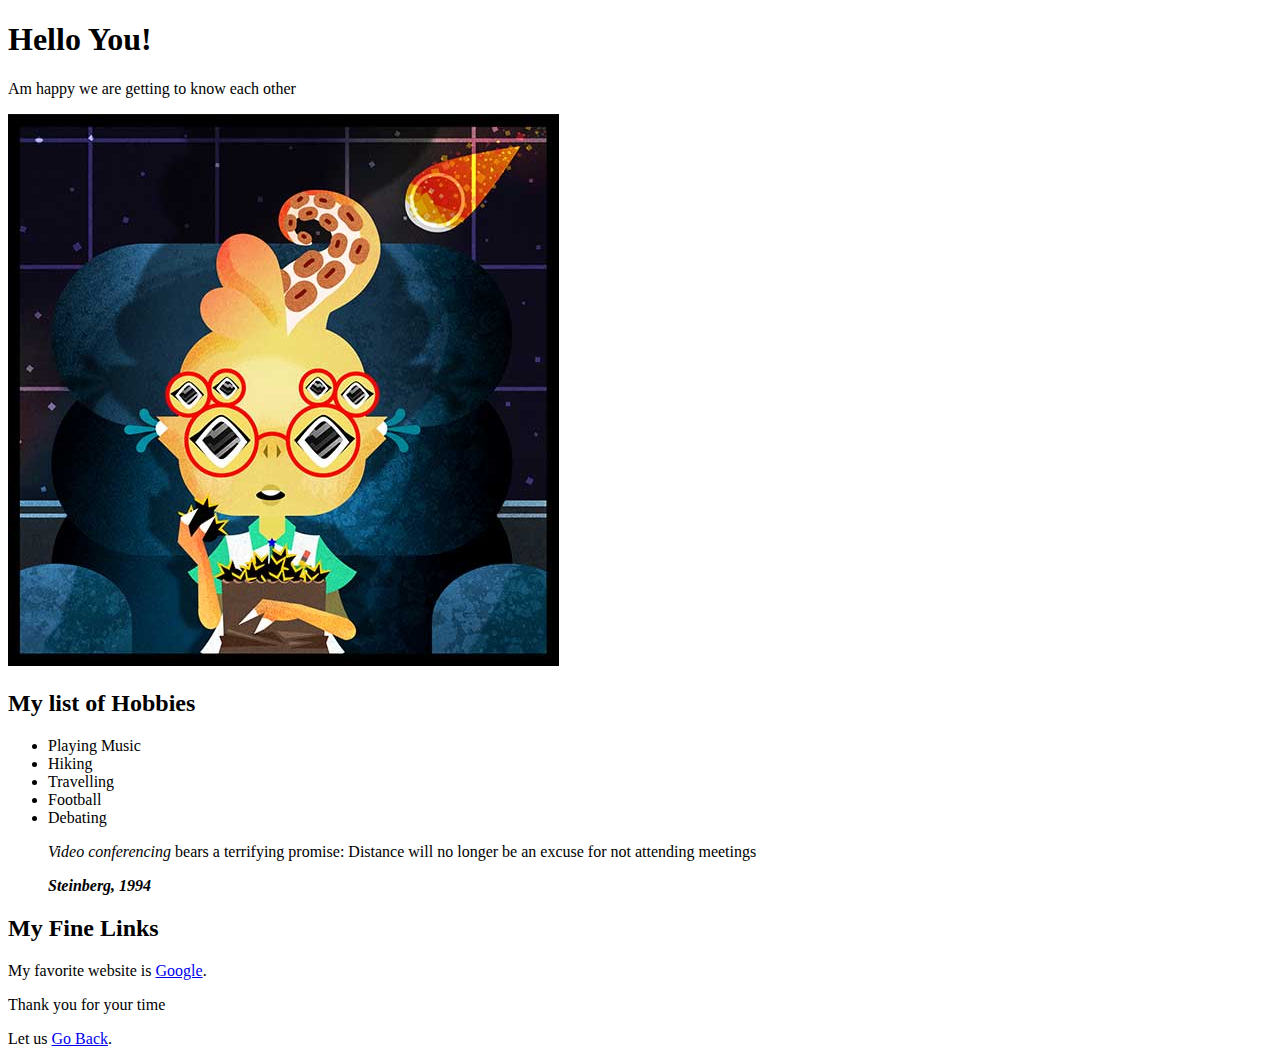
<file: HTML/about.html>
<!DOCTYPE html>
<html lang="en">
<head>
    <meta charset="UTF-8">
    <meta http-equiv="X-UA-Compatible" content="IE=edge">
    <meta name="viewport" content="width=device-width, initial-scale=1.0">
    <title>About Page</title>
</head>
<body>
    <h1>Hello You!</h1>
    <p>Am happy we are getting to know each other</p>

    <img src="images/img1.jpg" alt="Alien Eating popcorn" title="Alien Eating Popcorn">

    <h2>
        My list of Hobbies
    </h2>
    <ul>
        <li>Playing Music</li>
        <li>Hiking</li>
        <li>Travelling</li>
        <li>Football</li>
        <li>Debating</li>
    </ul>

    <blockquote>
        <p>
            <em>Video conferencing</em> bears a terrifying promise: Distance will no longer be an excuse for not attending meetings
        </p>
        <cite>
            <strong>Steinberg, 1994</strong>
        </cite>
    </blockquote>

    <h2>My Fine Links</h2>
    <p>
        My favorite website is <a href="https://www.google.com/" target="_blank">Google</a>.
    </p>

    <p>Thank you for your time</p>
    <p>
        Let us <a href="index.html">Go Back<a>.
    </p>
</body>
</html>
</file>
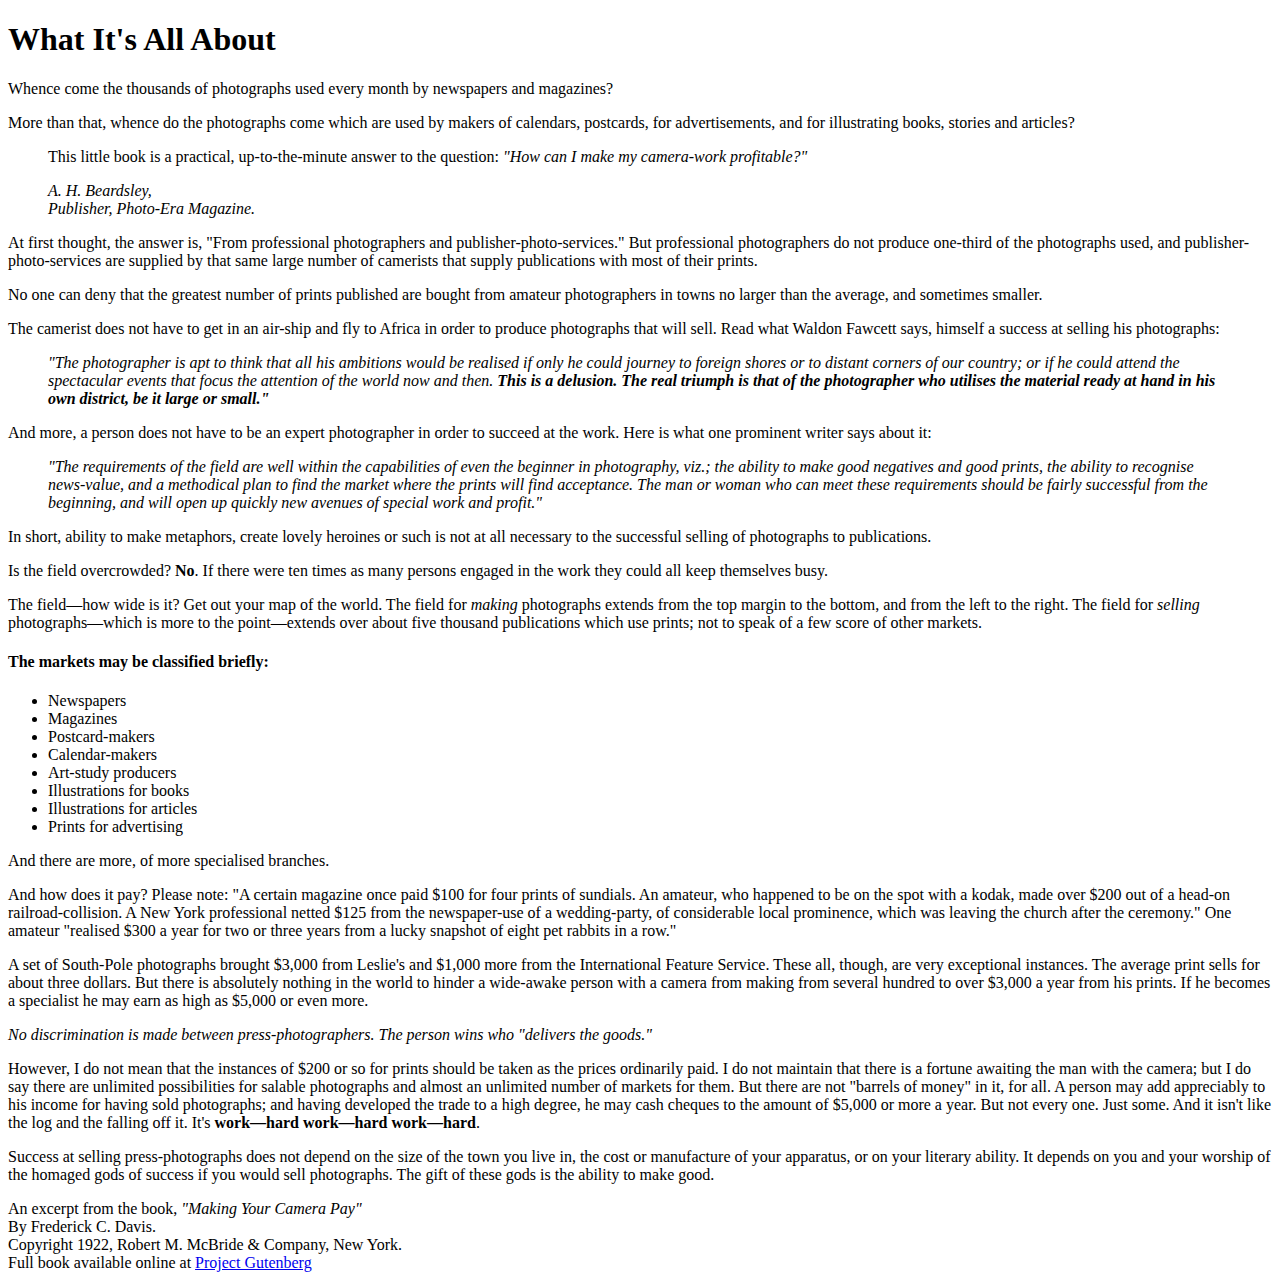
<file: HTML/book.html>
<!DOCTYPE html>
<html lang="en">
<head>
    <meta charset="UTF-8">
    <meta http-equiv="X-UA-Compatible" content="IE=edge">
    <meta name="viewport" content="width=device-width, initial-scale=1.0">
    <title>Book Excerpt</title>
</head>
<body>
<h1>What It's All About</h1>

<p>
    Whence come the thousands of photographs used every month by newspapers and magazines?
</p>

<p>
    More than that, whence do the photographs come which are used by makers of calendars, postcards, for advertisements, and for illustrating books, stories and articles?
</p>

<blockquote>
    <p>
        This little book is a practical, up-to-the-minute answer to the question: <em>"How can I make my camera-work profitable?"</em>
    </p>
    <cite>
        A. H. Beardsley,<br>
        Publisher, Photo-Era Magazine.
    </cite>
</blockquote>

<p>
    At first thought, the answer is, "From professional photographers and publisher-photo-services." But professional photographers do not produce one-third of the photographs used, and publisher-photo-services are supplied by that same large number of camerists that supply publications with most of their prints.
</p>

<p>
    No one can deny that the greatest number of prints published are bought from amateur photographers in towns no larger than the average, and sometimes smaller.
</p>

<p>
    The camerist does not have to get in an air-ship and fly to Africa in order to produce photographs that will sell. Read what Waldon Fawcett says, himself a success at selling his photographs:
</p>

<blockquote>
    <cite>
        "The photographer is apt to think that all his ambitions would be realised if only he could journey to foreign shores or to distant corners of our country; or if he could attend the spectacular events that focus the attention of the world now and then. <strong>This is a delusion. The real triumph is that of the photographer who utilises the material ready at hand in his own district, be it large or small."</strong>
    </cite>
</blockquote>

<p>
    And more, a person does not have to be an expert photographer in order to succeed at the work. Here is what one prominent writer says about it:
</p>

<blockquote>
    <cite>
        "The requirements of the field are well within the capabilities of even the beginner in photography, viz.; the ability to make good negatives and good prints, the ability to recognise news-value, and a methodical plan to find the market where the prints will find acceptance. The man or woman who can meet these requirements should be fairly successful from the beginning, and will open up quickly new avenues of special work and profit."
    </cite>
</blockquote>

<p>
    In short, ability to make metaphors, create lovely heroines or such is not at all necessary to the successful selling of photographs to publications.
</p>

<p>
    Is the field overcrowded? <strong>No</strong>. If there were ten times as many persons engaged in the work they could all keep themselves busy.
</p>

<p>
    The field—how wide is it? Get out your map of the world. The field for <em>making</em> photographs extends from the top margin to the bottom, and from the left to the right. The field for <em>selling</em> photographs—which is more to the point—extends over about five thousand publications which use prints; not to speak of a few score of other markets.
</p>

<h4>
    The markets may be classified briefly:
</h4>
<ul>
    <li>Newspapers</li>
    <li>Magazines</li>
    <li>Postcard-makers</li>
    <li>Calendar-makers</li>
    <li>Art-study producers</li>
    <li>Illustrations for books</li>
    <li>Illustrations for articles</li>
    <li>Prints for advertising</li>
</ul>
<p>And there are more, of more specialised branches.</p>

<p>
    And how does it pay? Please note: "A certain magazine once paid $100 for four prints of sundials. An amateur, who happened to be on the spot with a kodak, made over $200 out of a head-on railroad-collision. A New York professional netted $125 from the newspaper-use of a wedding-party, of considerable local prominence, which was leaving the church after the ceremony." One amateur "realised $300 a year for two or three years from a lucky snapshot of eight pet rabbits in a row."
</p>

<p>
    A set of South-Pole photographs brought $3,000 from Leslie's and $1,000 more from the International Feature Service. These all, though, are very exceptional instances. The average print sells for about three dollars. But there is absolutely nothing in the world to hinder a wide-awake person with a camera from making from several hundred to over $3,000 a year from his prints. If he becomes a specialist he may earn as high as $5,000 or even more.
</p>

<p>
    <em> No discrimination is made between press-photographers. The person wins who "delivers the goods."</em>
</p>

<p>
    However, I do not mean that the instances of $200 or so for prints should be taken as the prices ordinarily paid. I do not maintain that there is a fortune awaiting the man with the camera; but I do say there are unlimited possibilities for salable photographs and almost an unlimited number of markets for them. But there are not "barrels of money" in it, for all. A person may add appreciably to his income for having sold photographs; and having developed the trade to a high degree, he may cash cheques to the amount of $5,000 or more a year. But not every one. Just some. And it isn't like the log and the falling off it. It's <strong>work—hard work—hard work—hard</strong>.
</p>

<p>
    Success at selling press-photographs does not depend on the size of the town you live in, the cost or manufacture of your apparatus, or on your literary ability. It depends on you and your worship of the homaged gods of success if you would sell photographs. The gift of these gods is the ability to make good.
</p>

<footer>
    An excerpt from the book, <cite>"Making Your Camera Pay"</cite><br> 
    By Frederick C. Davis. <br> 
    Copyright 1922, Robert M. McBride & Company, New York. <br> 
    Full book available online at <a href="https://www.gutenberg.org/files/35709/35709-h/35709-h.htm" target="_blank">Project Gutenberg</a>
</footer>
</body>
</html>
</file>
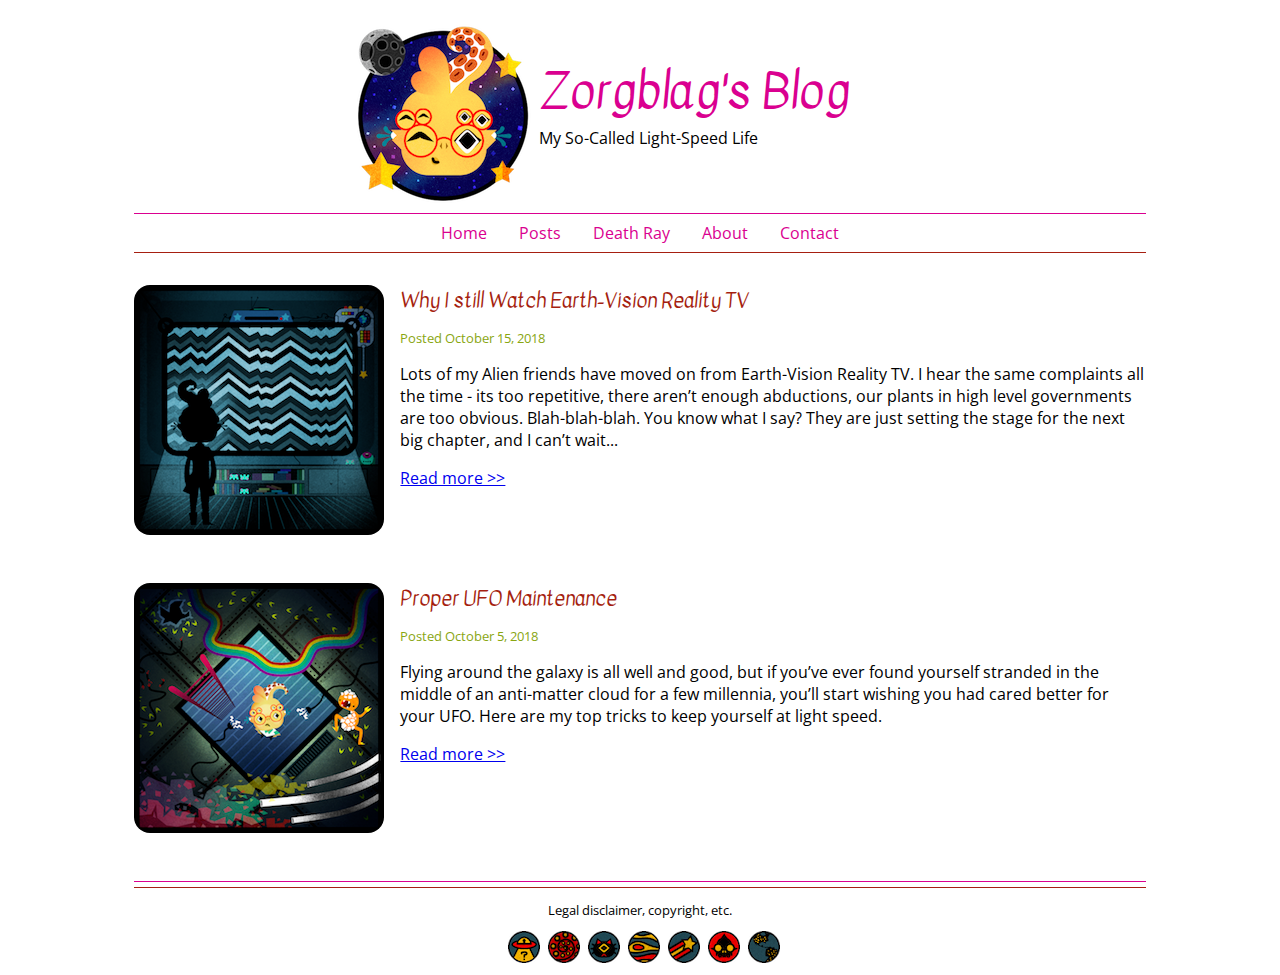
<file: CSS/3-layout/blog-begin/blog.html>
<!DOCTYPE html>
<html lang="en">
<head>
	<meta charset="UTF-8">
	<title>Alien Blog</title>
	 <link href="https://fonts.googleapis.com/css?family=Kavivanar|Open+Sans" rel="stylesheet"> 
	 <link href="css/styles.css" rel="stylesheet">
</head>
<body>
	<div class="wrapper">
		<header>
			<div class="leftheader">
				<a href="/"><img src="img/logo.png" alt="Zorgblag's Blog. Click for home. "></a>
			</div>
			<div class="rightheader">
				<h1>Zorgblag's Blog</h1>
				<p>My So-Called Light-Speed Life</p>
			</div>
		</header>
		<nav>
			<ul>
				<li><a href="#">Home</a></li>
				<li><a href="#">Posts</a></li>
				<li><a href="#">Death Ray</a></li>
				<li><a href="#">About</a></li>
				<li><a href="#">Contact</a></li>
			</ul>
		</nav>
		<section>
			<article>
				<img src="img/blog1.png" alt="Earth-Vision Reality TV. ">
				<h2>Why I still Watch Earth-Vision Reality TV</h2>
				<p class="posted">Posted October 15, 2018</p>
				<p>Lots of my Alien friends have moved on from Earth-Vision Reality TV. I hear the same complaints all the time - its too repetitive, there aren’t enough abductions, our plants in high level governments are too obvious. Blah-blah-blah. You know what I say? They are just setting the stage for the next big chapter, and I can’t wait...</p>
				<p><a href="blog1.html">Read more >> </a></p>
			</article>
			<article>
				<img src="img/blog2.png" alt="Proper UFO Maintenance. ">
					<h2>Proper UFO Maintenance</h2>
					<p class="posted">Posted October 5, 2018</p>
					<p>Flying around the galaxy is all well and good, but if you’ve ever found yourself stranded in the middle of an anti-matter cloud for a few millennia, you’ll start wishing you had cared better for your UFO. Here are my top tricks to keep yourself at light speed.</p>
					<p><a href="blog2.html">Read more >> </a></p>
			</article>
		</section>
		<footer>
			<p>Legal disclaimer, copyright, etc.</p>
			<ul>
				<li><a href="#"><img src="img/icon1.png" alt="Social Media 1."></a></li>
				<li><a href="#"><img src="img/icon2.png" alt="Social Media 2."></a></li>
				<li><a href="#"><img src="img/icon3.png" alt="Social Media 3."></a></li>
				<li><a href="#"><img src="img/icon4.png" alt="Social Media 4."></a></li>
				<li><a href="#"><img src="img/icon5.png" alt="Social Media 5."></a></li>
				<li><a href="#"><img src="img/icon6.png" alt="Social Media 6."></a></li>
				<li><a href="#"><img src="img/icon7.png" alt="Social Media 7."></a></li>
			</ul>
		</footer>
	</div>
</body>
</html>
</file>
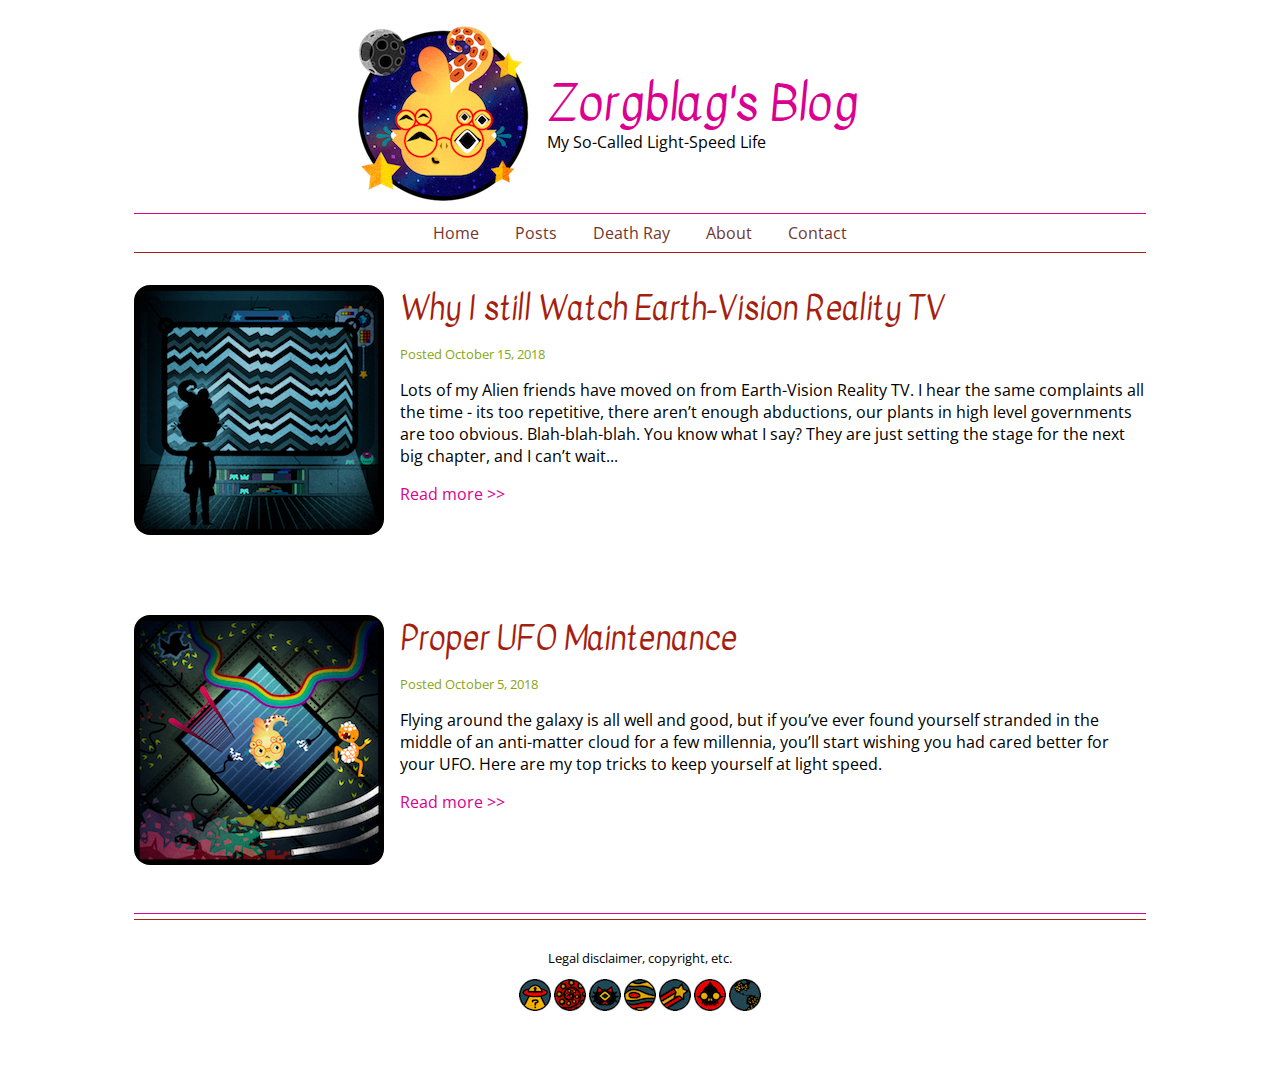
<file: CSS/3-layout/blog-end/blog.html>
<!DOCTYPE html>
<html lang="en">
<head>
	<meta charset="UTF-8">
	<title>Alien Blog</title>
	 <link href="https://fonts.googleapis.com/css?family=Kavivanar|Open+Sans" rel="stylesheet"> 
	 <link href="css/styles.css" rel="stylesheet">
</head>
<body>
	<div class="wrapper">
		<header>
			<div class="leftheader">
				<a href="/"><img src="img/logo.png" alt="Zorgblag's Blog. Click for home. "></a>
			</div>
			<div class="rightheader">
				<h1>Zorgblag's Blog</h1>
				<p>My So-Called Light-Speed Life</p>
			</div>
		</header>
		<nav>
			<ul>
				<li><a href="#">Home</a></li>
				<li><a href="#">Posts</a></li>
				<li><a href="#">Death Ray</a></li>
				<li><a href="#">About</a></li>
				<li><a href="#">Contact</a></li>
			</ul>
		</nav>
		<section>
			<article>
				<img src="img/blog1.png" alt="Earth-Vision Reality TV. ">
				<h2>Why I still Watch Earth-Vision Reality TV</h2>
				<p class="posted">Posted October 15, 2018</p>
				<p>Lots of my Alien friends have moved on from Earth-Vision Reality TV. I hear the same complaints all the time - its too repetitive, there aren’t enough abductions, our plants in high level governments are too obvious. Blah-blah-blah. You know what I say? They are just setting the stage for the next big chapter, and I can’t wait...</p>
				<p><a href="blog1.html">Read more >> </a></p>
			</article>
			<article>
				<img src="img/blog2.png" alt="Proper UFO Maintenance. ">
				<h2>Proper UFO Maintenance</h2>
				<p class="posted">Posted October 5, 2018</p>
				<p>Flying around the galaxy is all well and good, but if you’ve ever found yourself stranded in the middle of an anti-matter cloud for a few millennia, you’ll start wishing you had cared better for your UFO. Here are my top tricks to keep yourself at light speed.</p>
				<p><a href="blog2.html">Read more >> </a></p>
			</article>
		</section>
		<footer>
			<p>Legal disclaimer, copyright, etc.</p>
			<ul>
				<li><a href="#"><img src="img/icon1.png" alt="Social Media 1."></a></li>
				<li><a href="#"><img src="img/icon2.png" alt="Social Media 2."></a></li>
				<li><a href="#"><img src="img/icon3.png" alt="Social Media 3."></a></li>
				<li><a href="#"><img src="img/icon4.png" alt="Social Media 4."></a></li>
				<li><a href="#"><img src="img/icon5.png" alt="Social Media 5."></a></li>
				<li><a href="#"><img src="img/icon6.png" alt="Social Media 6."></a></li>
				<li><a href="#"><img src="img/icon7.png" alt="Social Media 7."></a></li>
			</ul>
		</footer>
	</div>
</body>
</html>
</file>
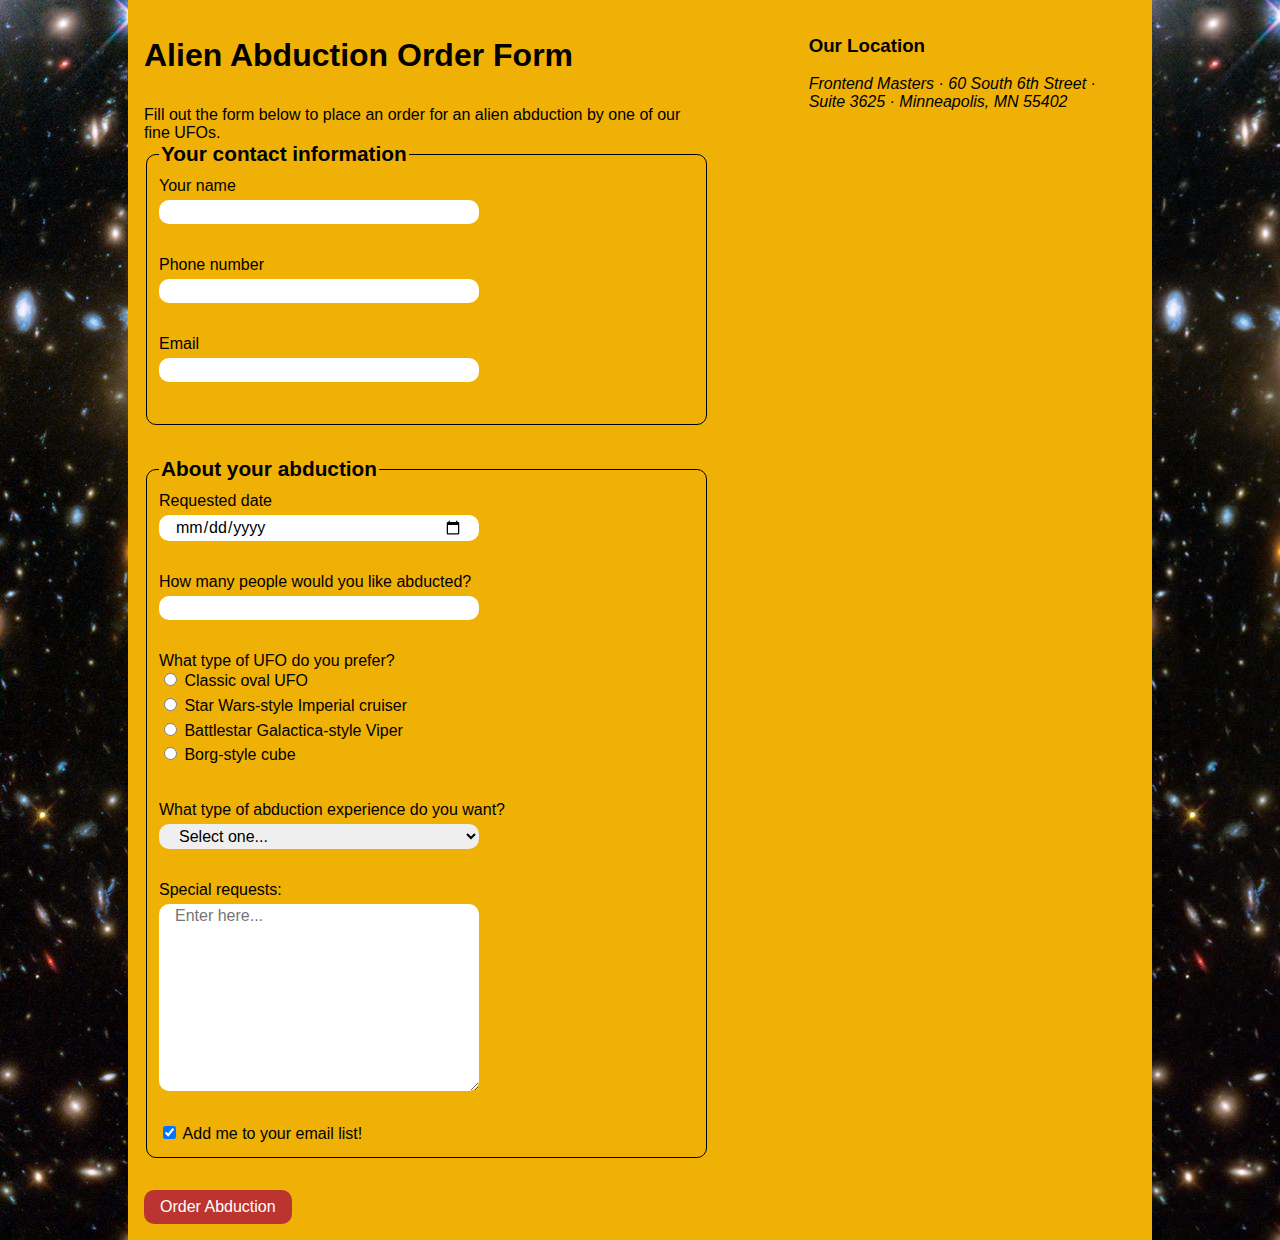
<file: HTML/4-forms/begin/forms.html>
<!DOCTYPE html>
<html lang="en">
<head>
	<meta charset="UTF-8">
	<title>Alien Abduction Order Form</title>
	<link href="css/forms.css" rel="stylesheet">
</head>
<body>
	<div class="wrapper">
		<section>
			<h1>Alien Abduction Order Form</h1>
			<p>Fill out the form below to place an order for an alien abduction by one of our fine UFOs.</p>
			<form action="https://e3vwdl4bpd.execute-api.us-west-2.amazonaws.com/default/API2SES
			" method="post">
				<input type="hidden" id="myhidden" name="send_to" value="kitayimike@gmail.com">
				<fieldset>
					<legend>Your contact information</legend>
					<label for="name">Your name </label>
					<input type="text" id="name" name="name">
					<label for="phone">Phone number</label>
					<input type="tel" id="phone" name="phone">
					<label for="email">Email</label>
					<input type="email" id="email" name="email">
				</fieldset>
				<fieldset>
					<legend>About your abduction </legend>
					<label for="date">Requested  date</label>
					<input type="date" id="date" name="date">
					<label for="qty">How many people would you like abducted?</label>
					<input type="number" id="qty" name="qty" min="1" max="10">
					<p>What type of UFO do you prefer?</p>
							<label><input type="radio" value="classic" name="ufotype"> Classic oval UFO </label>
							<label><input type="radio" value="Star" name="ufotype"> Star Wars-style Imperial cruiser </label>
							<label><input type="radio" value="Battlestar" name="ufotype"> Battlestar Galactica-style Viper </label>
							<label><input type="radio" value="Borg" name="ufotype"> Borg-style cube </label>
					<label for="abtype">What type of abduction experience do you want?</label>
						<select id="abtype" name="abtype">
							<option selected>Select one...</option>
							<option value="tour">Tour of the solar system</option>
							<option value="dinner">Alien dinner and discussion</option>
							<option value="dance">Alien dance lessons</option>
							<option value="whale">Whale watching</option>
						</select>
					<label for="comments">Special requests:</label>
					<textarea name="comments" id="comments" cols="30" rows="10" placeholder="Enter here..."></textarea>
					<label><input type="checkbox" name="subscribe" value="subscribe" checked> Add me to your email list!</label>
				</fieldset>
				<button type="submit">Order Abduction</button>
			</form>				
		</section>
		<aside>
			<h3>Our Location</h3>
			<address>
				Frontend Masters &middot;
				60 South 6th Street &middot;
				Suite 3625 &middot;
				Minneapolis, MN 55402
			</address>
			<iframe src="https://www.google.com/maps/embed?pb=!1m18!1m12!1m3!1d2822.318870584963!2d-93.27089260000005!3d44.977833100000005!2m3!1f0!2f0!3f0!3m2!1i1024!2i768!4f13.1!3m3!1m2!1s0x52b3329a75fc44b3%3A0xab6d15df00205abb!2s60%20South%206th%20St%2C%20Minneapolis%2C%20MN%2055402%2C%20USA!5e0!3m2!1sen!2ske!4v1673221332427!5m2!1sen!2ske" width="400" height="300" style="border:0;" allowfullscreen="" loading="lazy" referrerpolicy="no-referrer-when-downgrade"></iframe>
		</aside>
	</div>
	<script src="js/forms.js"></script>
</body>
</html>
</file>
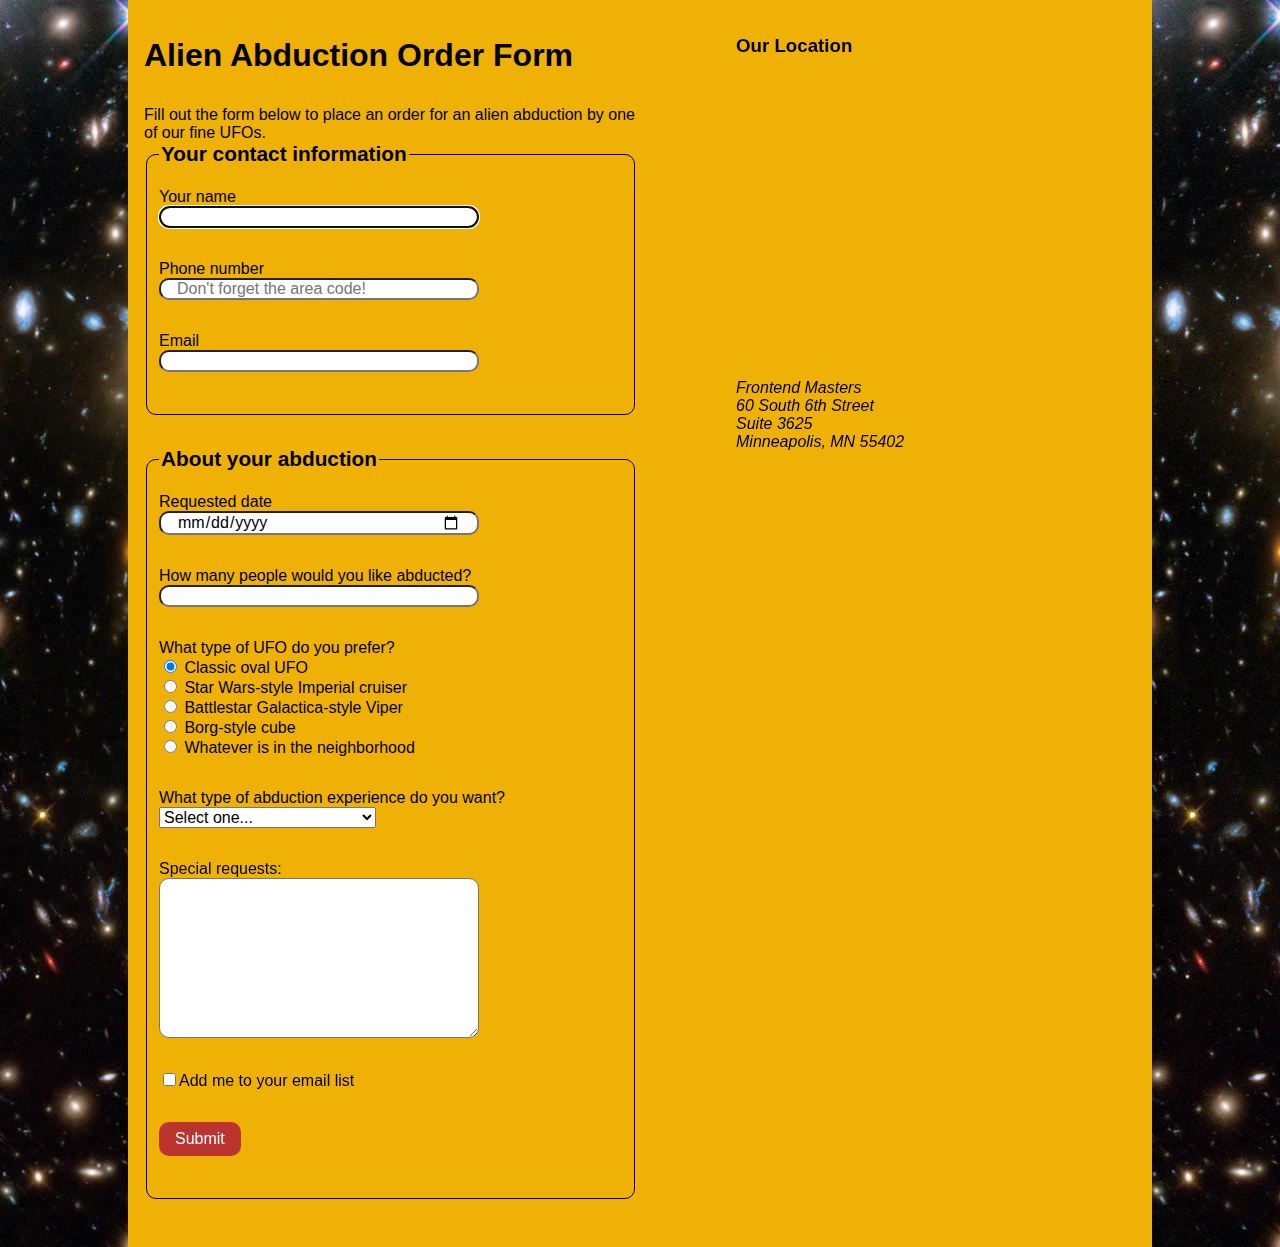
<file: HTML/4-forms/end/forms-end.html>
<!DOCTYPE html>
<html lang="en">

<head>
	<meta charset="UTF-8">
	<title>Alien Abduction Order Form</title>
	<link href="css/forms-end.css" rel="stylesheet">
</head>

<body>
	<div class="wrapper">
		<section>
			<h1>Alien Abduction Order Form</h1>
			<p>Fill out the form below to place an order for an alien abduction by one of our fine UFOs.</p>
			<form method="POST" action="https://e3vwdl4bpd.execute-api.us-west-2.amazonaws.com/default/API2SES">
				<fieldset>
					<legend>Your contact information</legend>
					<label for="name">Your name </label>
					<input type="text" id="name" name="name" autofocus>
					<label for="phone">Phone number</label>
					<input type="tel" id="phone" name="phone" placeholder="Don't forget the area code!">
					<label for="email">Email</label>
					<input type="email" id="email" name="email">

				</fieldset>
				<fieldset>
					<legend>About your abduction </legend>
					<label for="date">Requested date</label>
					<input type="date" id="date" name="date">
					<label for="qty">How many people would you like abducted?</label>
					<input type="number" id="qty" name="qty" min="1" max="10">

					<p>What type of UFO do you prefer?</p>
					<label>
						<input type="radio" name="ufotype" value="classic" checked> Classic oval UFO
					</label>
					<label>
						<input type="radio" name="ufotype" value="starwars"> Star Wars-style Imperial cruiser
					</label>
					<label>
						<input type="radio" name="ufotype" value="galactica"> Battlestar Galactica-style Viper
					</label>
					<label>
						<input type="radio" name="ufotype" value="startrek"> Borg-style cube
					</label>
					<label>
						<input type="radio" name="ufotype" value="any"> Whatever is in the neighborhood
					</label>

					<label for="abtype">What type of abduction experience do you want?</label>
					<select id="abtype" name="abtype">
						<option selected>Select one...</option>
						<option value="tour">Tour of the solar system</option>
						<option value="dinner">Alien dinner and discussion</option>
						<option value="dance">Alien dance lessons</option>
						<option value="whales">Whale watching</option>
					</select>

					<label for="comments">Special requests:</label>
					<textarea id="comments" name="comments"></textarea>

					<label>
						<input id="subscribe" name="subscribe" type="checkbox" value="subscribe">Add me to your email list
					</label>
					<input id="send_to" type="hidden" name="send_to" value="yourEmailHere">
					<button type="submit">Submit</button>
				</fieldset>
			</form>

		</section>
		<aside>
			<h3>Our Location</h3>
			<iframe src="https://www.google.com/maps/embed?pb=!1m18!1m12!1m3!1d1411.1614370128507!2d-93.27191134226143!3d44.977751763344614!2m3!1f0!2f0!3f0!3m2!1i1024!2i768!4f13.1!3m3!1m2!1s0x52b3329a75fc44b3%3A0xab6d15df00205abb!2s60+South+6th+St%2C+Minneapolis%2C+MN+55402!5e0!3m2!1sen!2sus!4v1540308714418"
			 width="400" height="300" frameborder="0" style="border:0" allowfullscreen></iframe>
			<address>
				Frontend Masters <br>
				60 South 6th Street <br>
				Suite 3625 <br>
				Minneapolis, MN 55402
			</address>
		</aside>
	</div>
	<script src="js/forms.js"></script>
</body>

</html>
</file>
<file: CSS/3-layout/blog-begin/css/styles.css>
html {
    box-sizing: border-box;
}
*, *:before, *:after {
    box-sizing: inherit;
}
body {
    font-family: 'Open Sans', sans-serif;
}
.wrapper {
    /* border: 2px solid red; */
    width: 80%;
    margin: 0 auto; 
}
header {
    display: flex;
    flex-flow: nowrap;
    justify-content: space-between;
}
.rightheader {
    flex-basis: 60%;
    margin-top: 3rem;
}
.rightheader h1 {
    margin: 0;
    padding: 0;
    color: #DA0090;
    font-size: 3rem;
}
.rightheader p {
    padding: 0;
    margin: 0;
}
.leftheader {
    flex-basis: 40%;
    text-align: right;
    padding-right: 0.5rem;
}
nav {
   border-top: 1px solid #DA0090;
   border-bottom: 1px solid #a61f11; 
}
nav ul {
    list-style-type: none;
    display: flex;
    flex-flow: row nowrap;
    justify-content: center;
    margin: 0;
    padding: 0;
}
nav a {
    display: block;
    padding: 0.5rem 1rem;
    color: #DA0090;
    text-decoration: none;
}
nav a:hover {
    background-color: black;
    color: #84de37;
    text-decoration: none;
}
section {
    border-bottom: 1px solid #DA0090;
    margin-bottom: 0.3rem;
}
/* article {
    display: flex;
    flex-flow: row nowrap;
    justify-content: space-between;
} */
article {
    margin: 2rem 0;
    /* border: 3px solid blue; */
}
article img {
    float: left;
    margin: 0 1rem 1rem 0;
    border-radius: 1rem;
}
article:after {
    content: "";
    display: table;
    clear: both;
}
h1, h2, h3, h4, h5, h6 {
    font-family: 'Kavivanar', cursive;
    font-weight: normal;
}
h2 {
    font-size: 1.3rem;
    color: #A51F10;
    margin: 0;
}
.posted {
    font-size: 0.8rem;
    color: #89A611;
}
footer {
    text-align: center;
    font-size: 0.8rem;
    border-top: 1px solid #a61f11;
}
footer ul {
    display: flex;
    justify-content: center;
    margin: 0;
    padding: 0;
    list-style-type: none;
}

footer a {
    margin-left: 0.5rem;
}
</file>
<file: CSS/3-layout/blog-end/css/styles.css>
html {
    box-sizing: border-box;
}
*, *:before, *:after {
    box-sizing: inherit;
}
body {
    font-family: 'Open Sans', sans-serif;
}
h1, h2, h3, h4, h5, h6 {
    font-family: 'Kavivanar', cursive;
    font-weight: normal;
}
h2 {
    font-size: 2rem;
    color: #A51F10;
    margin: 0;
}
a {
    color: #DA0090;
    text-decoration: none;
}
a:hover {
    text-decoration: underline;
}
.wrapper {
    width: 80%;
    margin: 0 auto;
}
header {
    display: flex;
    flex-flow: row nowrap;
    justify-content: space-between;
}
.leftheader {
    flex-basis: 40%;
    text-align: right;
    padding-right: 0.5rem;
}
.rightheader {
    flex-basis: 60%;
    margin-top: 3.75rem;
    padding-left: 0.5rem;
}
.rightheader h1 {
    margin: 0;
    color: #DA0090;
    font-size: 3em;
}
.rightheader p {
    margin-top: -0.5rem;
}
nav {
    border-bottom: 1px solid #A61F11;
    border-top: 1px solid #DA0090;
}
nav ul {
    margin: 0;
    padding: 0;
    list-style-type: none;
    text-align: center;
}
nav li {
    display: inline-block;
}
nav a {
    text-decoration: none;
    color: #73352E;
    display: block;
    padding: 0.5rem 1rem;
}
nav a:hover {
    background-color: black;
    color: #84DE37
}
section {
    border-bottom: 1px solid #DA0090;
    margin-bottom: 0.3rem;
    display: flex;
    flex-flow: column nowrap;
}
article {
    margin: 2rem 0;
}
article img {
    float: left;
    margin: 0 1rem 1rem 0;
    border-radius: 1rem;
}
article::after {
    content: "";
    display: table;
    clear: both;
  }
.posted {
    font-size: 0.8rem;
    color: #89A611;
}
footer {
    padding: 1rem 0 3rem 0;
    text-align: center;
    font-size: 0.8rem;
    border-top: 1px solid #A61F11;
}
footer ul {
    margin: 0;
    padding: 0;
    list-style-type: none;
}
footer li {
    display: inline-block;
}
</file>
<file: HTML/4-forms/begin/css/forms.css>
html {
  box-sizing: border-box;
}
*, *:before, *:after {
  box-sizing: inherit;
}
body {
	font-family: Arial, Helvetica, sans-serif;
	margin: 0;
	padding: 0;
	background-image: url(../img/galaxy.jpg);
}
.wrapper {
	width: 80%;
	margin: 0 auto;
	padding: 1em;
	display: flex;
	flex-flow: row nowrap;
	background-color: #efb106;
}
p, [for="abtype"] {
	margin-bottom: 0;
	margin-top: 2rem;
}
section {
	flex-basis: 57%;
	margin-right: 10%;
}
fieldset {
	border: 1px solid black;
	border-radius: 10px;
	margin-bottom: 2rem;
}
legend {
	font-size: 1.3rem;
	font-weight: bold;
	margin: 1.5rem 0 0.3rem 0;
}
label {
	display: block;
	padding-bottom: 0.3rem;
}
input:not([type="radio"]):not([type="checkbox"]), textarea, select {
	display: block;
	margin-bottom: 2rem;
	width: 20rem;
	font-family: Arial, Helvetica, sans-serif;
	font-size: 1rem;
	padding: 0.2rem 1rem;
	border-radius: 10px;
	border: none;
}
select {
	font-size: 1rem;
}
button {
	font-size: 1rem;
	background-color: #bb342f;
	color: white;
	border: none;
	padding: 0.5rem 1rem;
	border-radius: 10px;
	cursor: pointer;
}
button:hover {
	background-color: white;
	color: #bb342f;
}
aside {
	flex-basis: 33%;
}
iframe {
	width: 100%;
	overflow: hidden;
}
</file>
<file: HTML/4-forms/end/css/forms-end.css>
html {
  box-sizing: border-box;
}
*, *:before, *:after {
  box-sizing: inherit;
}
body {
	font-family: Arial, Helvetica, sans-serif;
	background-image: url(../img/galaxy.jpg);
	margin: 0;
	padding: 0;
}
.wrapper {
	width: 80%;
	margin: 0 auto;
	padding: 1em;
	background-color: #EFB106;
	display: flex;
	flex-flow: row nowrap;
}
section {
	flex-basis: 57%;
	margin-right: 10%;
}
aside {
	flex-basis: 33%;
}
p, [for="abtype"] {
	margin-bottom: 0;
	margin-top: 2rem;
}
fieldset, #abtype {
	margin-bottom: 2rem;
}
fieldset {
	border: 1px solid black;
	border-radius: 10px;
}
legend {
	font-weight: bold;
	font-size: 1.3rem;
	margin-top: 1.5rem;
	margin-bottom: 1rem;
	display: block;
}
label {
	display: block;
}
input:not([type="radio"]):not([type="checkbox"]), 
textarea {
	display: block;
	margin-bottom: 2rem;
	width: 20rem;
	font-family: Arial, Helvetica, sans-serif;
	font-size: 1em;
	border-radius: 10px;
	padding: 0 1rem;
}
textarea {
	height: 10rem;
	padding: 1rem;
}
select {
	font-size: 1rem;
}
button {
	margin: 2rem 0;
	background-color: #BB342F;
	color: white;
	border: none;
	font-size: 1rem;
	padding: 0.5rem 1rem;
	border-radius: 10px;
}
button:hover {
	background-color: #9A2B27;
}
</file>
